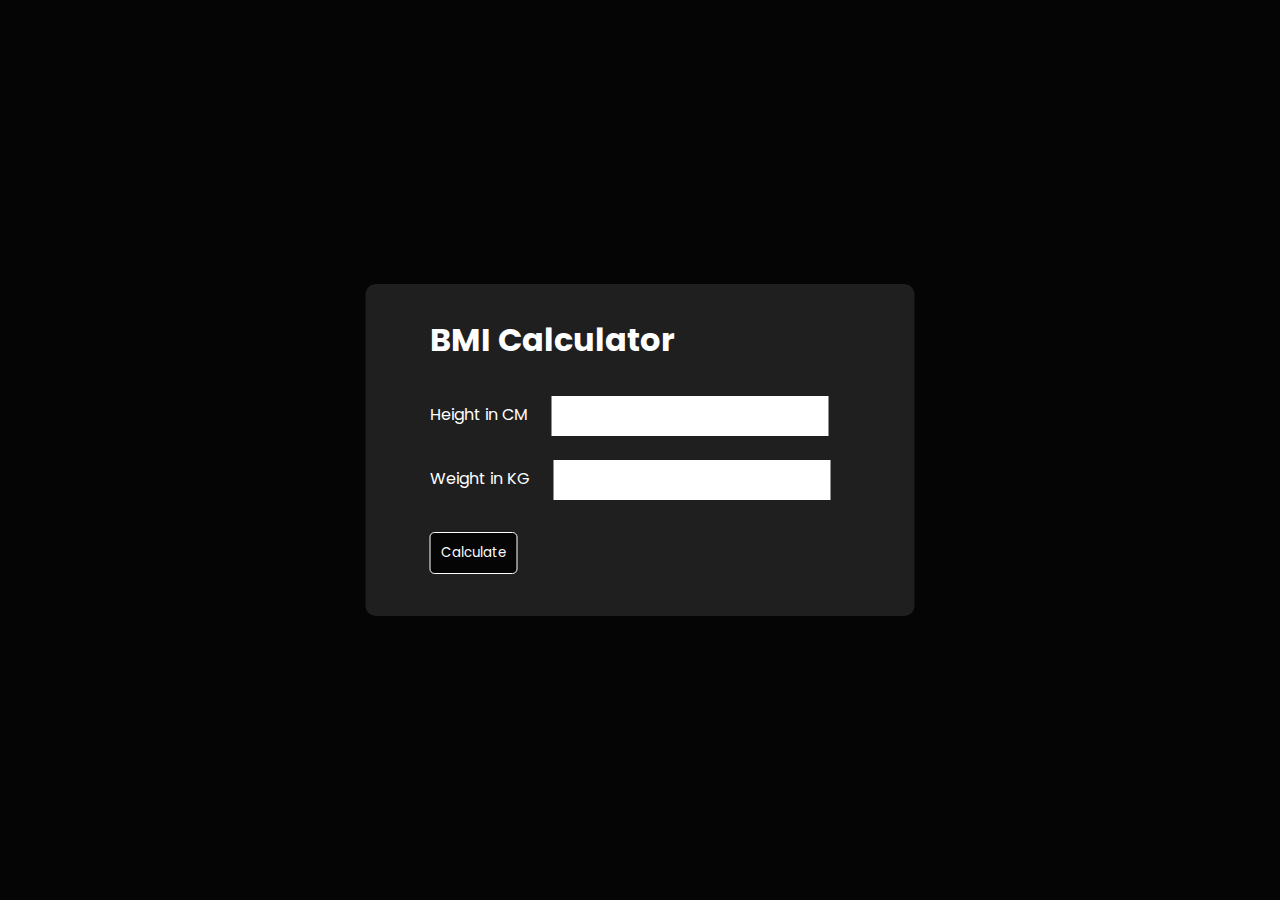
<file: 02-bmicalculator/index.html>
<!DOCTYPE html>
<html lang="en">
<head>
	<meta charset="UTF-8">
	<meta name="viewport" content="width=device-width, initial-scale=1.0">
	<title>Project 2 - BMI Calculator</title>
	<link rel="stylesheet" type="text/css" href="style.css">
	<link href="https://fonts.googleapis.com/css2?family=Poppins:wght@300;400;500;600;700&display=swap" rel="stylesheet">
</head>
<body>
	<div class="container">
		<h1>BMI Calculator</h1>
		<p>Height in CM
			<input type="text" id="height">
			<br>
			<span id="height-error"></span>
		</p>
		<p>Weight in KG
			<input type="text" id="weight">
			<br>
			<span id="weight-error"></span>
		</p>
		<button id="calculate-btn">Calculate</button>
		<p id="result"></p>
	</div>
	<script type="text/javascript" src="index.js"></script>
</body>
</html>
</file>
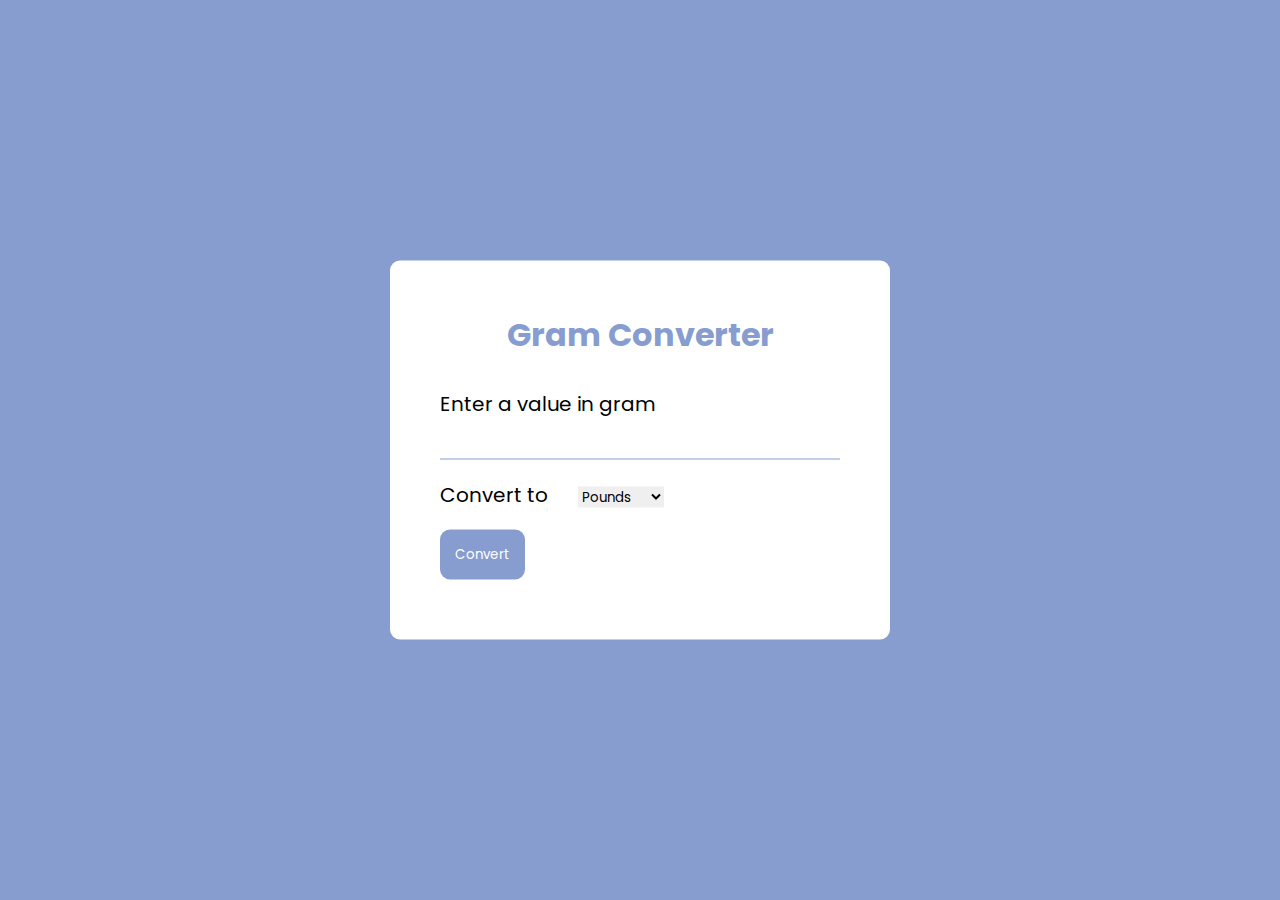
<file: 03-gramcalculator/index.html>
<!DOCTYPE html>
<html lang="en">
<head>
    <meta charset="UTF-8">
    <meta name="viewport" content="width=device-width, initial-scale=1.0">
    <title>Proje 3 - Gram Converter</title>
    <link rel="stylesheet" href="style.css">
</head>
<body>
    <div class="container">
        <h1>Gram Converter</h1>
        <p>Enter a value in gram</p>
        <input type="text" id="gram">
        <br>
        <span id="error"></span>
        <p>
            Convert to
            <select id="type">
                <option value="pounds">Pounds</option>
                <option value="kilograms">Kilograms</option>
                <option value="ounces">Ounces</option>
            </select>
        </p>

        <button id="convert">Convert</button>
        <p id="output"></p>
    </div>

    <script src="index.js"></script>
</body>
</html>
</file>
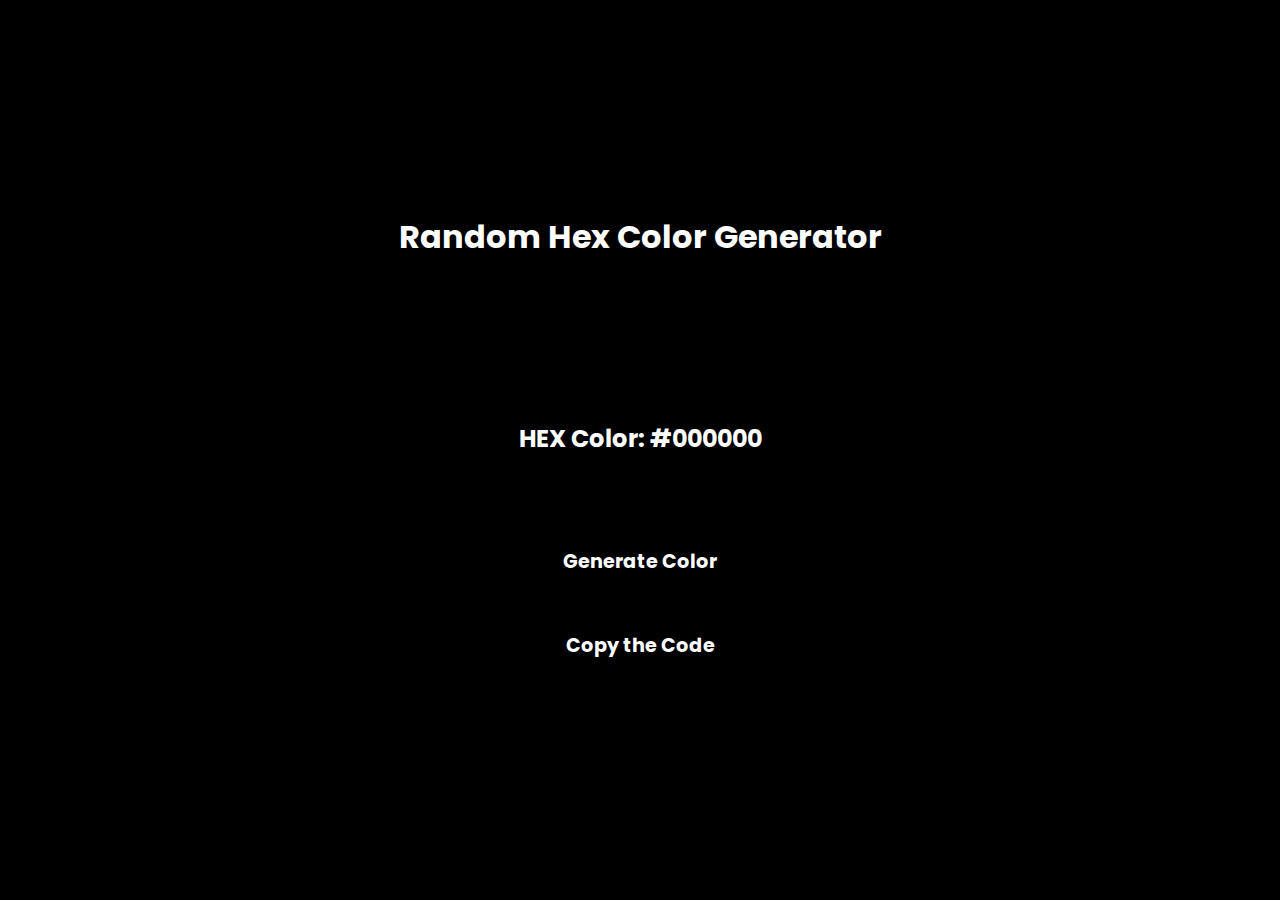
<file: 04-hexcolor/index.html>
<!DOCTYPE html>
<html lang="en">
<head>
    <meta charset="UTF-8">
    <meta name="viewport" content="width=device-width, initial-scale=1.0">
    <title>Proje 4 - HEX Color</title>
    <link rel="stylesheet" href="style.css">
</head>
<body>
    <h1>Random Hex Color Generator</h1>
    <h2>HEX Color: <span id="hex"></span></h2>
    <input type="text" value="#000000" id="hex-code">
    <button id="generate-btn">Generate Color</button>
    <button id="copy-btn">Copy the Code</button>
    <script src="index.js"></script>
</body>
</html>
</file>
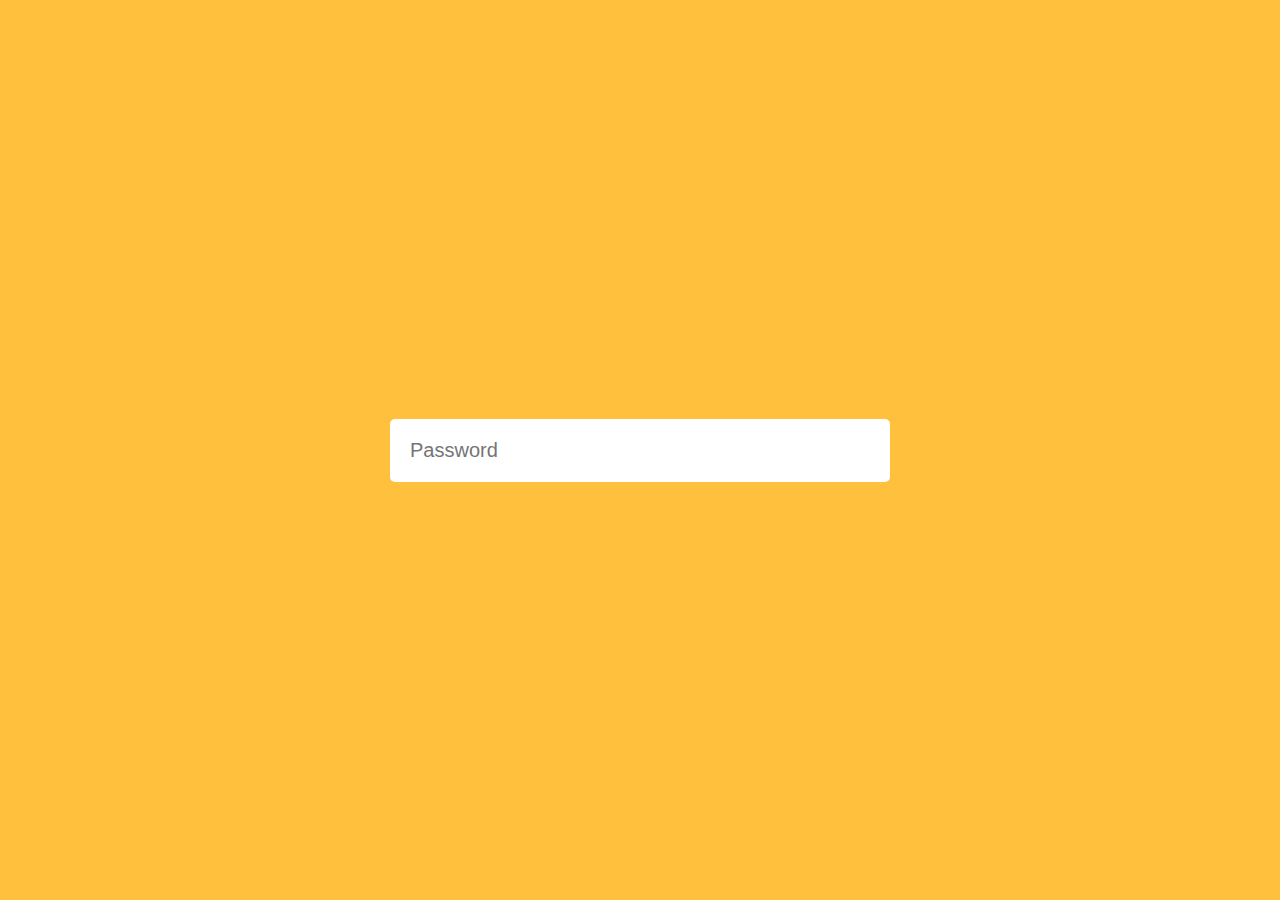
<file: 05-passwordshowandhide/index.html>
<!DOCTYPE html>
<html lang="en">
<head>
    <meta charset="UTF-8">
    <meta name="viewport" content="width=device-width, initial-scale=1.0">
    <title>Proje 5 - Password Show and Hide</title>
    <link rel="stylesheet" href="style.css">
    <link rel="stylesheet" href="https://cdnjs.cloudflare.com/ajax/libs/font-awesome/6.4.2/css/all.min.css" integrity="sha512-z3gLpd7yknf1YoNbCzqRKc4qyor8gaKU1qmn+CShxbuBusANI9QpRohGBreCFkKxLhei6S9CQXFEbbKuqLg0DA==" crossorigin="anonymous" referrerpolicy="no-referrer" />
</head>
<body>
    <div class="container">
        <input type="password" placeholder="Password" id="password">
        <i class="fa-solid fa-eye-slash" id="showicon"></i>
    </div>    

    <script src="index.js"></script>
</body>
</html>
</file>
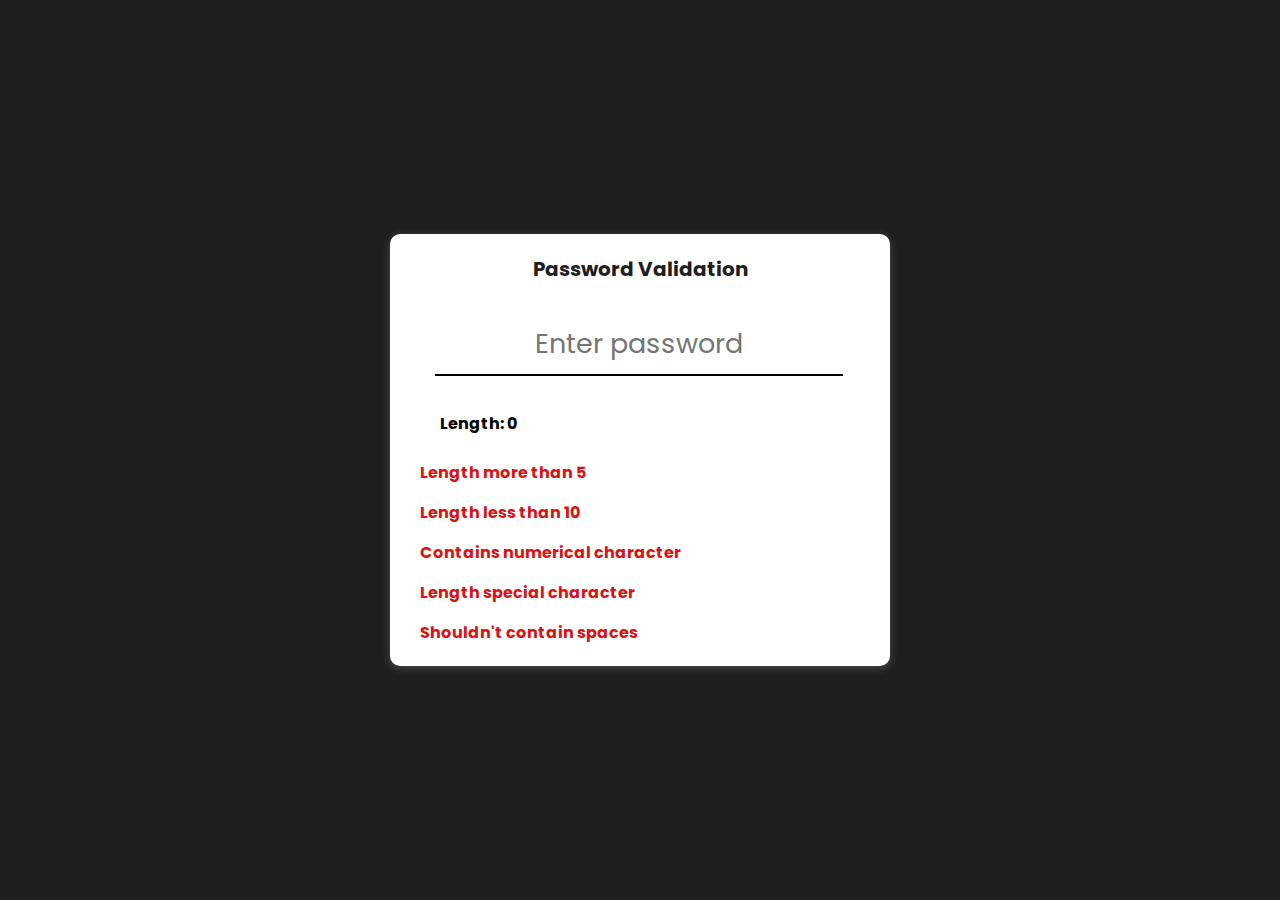
<file: 06-passwordvalidation/index.html>
<!DOCTYPE html>
<html lang="en">
<head>
    <meta charset="UTF-8">
    <meta name="viewport" content="width=device-width, initial-scale=1.0">
    <title>Proje 6 - Password Validation</title>
    <link rel="stylesheet" href="style.css">
    <link rel="stylesheet" href="https://cdnjs.cloudflare.com/ajax/libs/font-awesome/6.4.2/css/all.min.css" integrity="sha512-z3gLpd7yknf1YoNbCzqRKc4qyor8gaKU1qmn+CShxbuBusANI9QpRohGBreCFkKxLhei6S9CQXFEbbKuqLg0DA==" crossorigin="anonymous" referrerpolicy="no-referrer" />

</head>
<body>
    <div class="container">
        <h1>Password Validation</h1>
        <input type="password" id="password" 
        placeholder="Enter password" oninput="check()" >
        <br>
        <div id="set">
            <div id="count">Length: 0</div>
            <i id="see" onclick="see()" class="fa fa-eye"></i>
        </div>
        <div id="check-long">
            <i class="far fa-check-circle"></i><span>Length more than 5</span>
        </div>
        <div id="check-short">
            <i class="far fa-check-circle"></i><span>Length less than 10</span>
        </div>
        <div id="check-number">
            <i class="far fa-check-circle"></i><span>Contains numerical character</span>
        </div>
        <div id="check-special">
            <i class="far fa-check-circle"></i><span>Length special character</span>
        </div>
        <div id="check-space">
            <i class="far fa-check-circle"></i><span>Shouldn't contain spaces</span>
        </div>
    </div>

    <script src="index.js"></script>
</body>
</html>
</file>
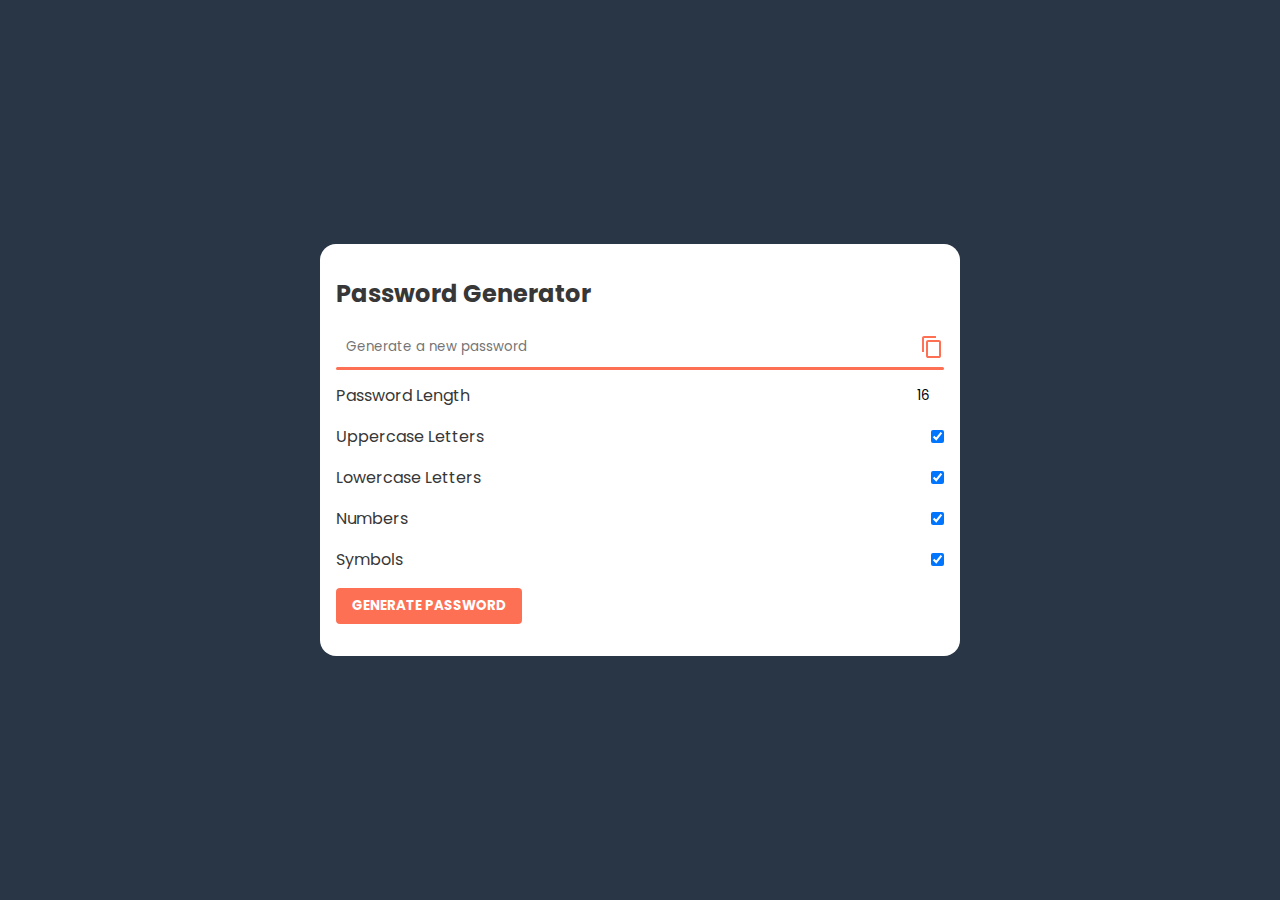
<file: 07-generatepassword/index.html>
<!DOCTYPE html>
<html lang="en">
<head>
    <meta charset="UTF-8">
    <meta name="viewport" content="width=device-width, initial-scale=1.0">
    <title>Proje 7 - Password Generator</title>
    <link rel="stylesheet" href="style.css">
    <link href="https://fonts.googleapis.com/icon?family=Material+Icons"
      rel="stylesheet">
</head>
<body>
    <div class="container">
        <h1>Password Generator</h1>
        <label class="password-box">
            <input type="text" id="password" readonly placeholder="Generate a new password">
            <button class="material-icons" id="copy">content_copy</button>
        </label>
        <label>
            <span>Password Length</span>
            <input type="number" id="length" value="16">
        </label>
        <label>
            <span>Uppercase Letters</span>
            <input type="checkbox" id="uppercase" checked>
        </label>
        <label>
            <span>Lowercase Letters</span>
            <input type="checkbox" id="lowercase" checked>
        </label>
        <label>
            <span>Numbers</span>
            <input type="checkbox" id="numbers" checked>
        </label>
        <label>
            <span>Symbols</span>
            <input type="checkbox" id="symbols" checked>
        </label>
        <button type="submit" id="generate">Generate Password</button>
    </div>

    <script src="index.js"></script>
</body>
</html>
</file>
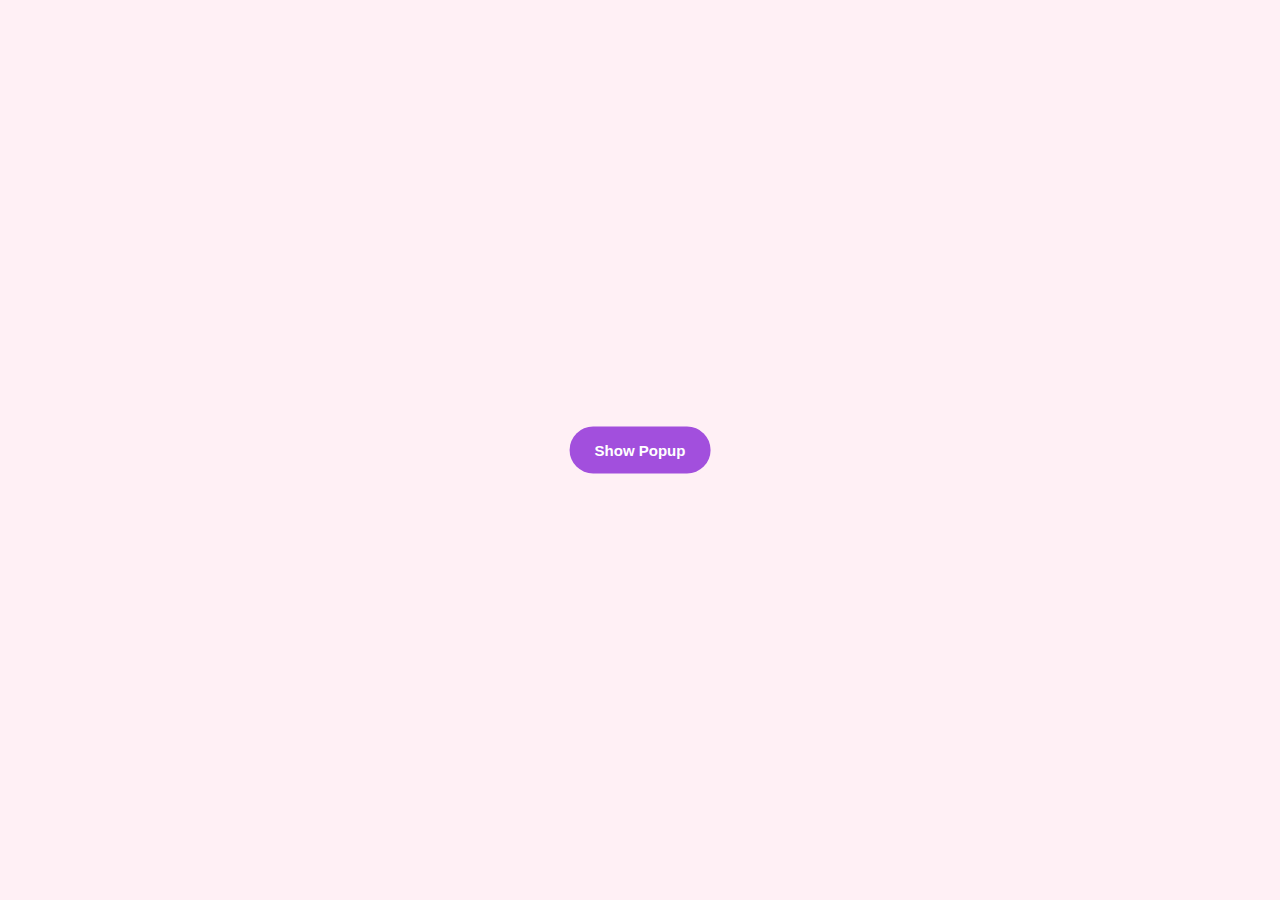
<file: 08-popup/index.html>
<!DOCTYPE html>
<html lang="en">
<head>
    <meta charset="UTF-8">
    <meta name="viewport" content="width=device-width, initial-scale=1.0">
    <title>Proje 8 - Popup</title>
    <link rel="stylesheet" href="style.css">
    <link rel="stylesheet" href="https://cdnjs.cloudflare.com/ajax/libs/font-awesome/6.4.2/css/all.min.css" integrity="sha512-z3gLpd7yknf1YoNbCzqRKc4qyor8gaKU1qmn+CShxbuBusANI9QpRohGBreCFkKxLhei6S9CQXFEbbKuqLg0DA==" crossorigin="anonymous" referrerpolicy="no-referrer" />
</head>
<body>
    <div class="container">
        <button class="popup-btn">Show Popup</button>
        <span class="overlay"></span>
        <div class="popup-container">
            <i class="fa-solid fa-circle-exclamation"></i>
            <h2>Warning!</h2>
            <h3>Ops! Something went wrong. Please check again!</h3>
            <button class="close-btn">Close</button>
        </div>
    </div>

    <script src="index.js"></script>
</body>
</html>
</file>
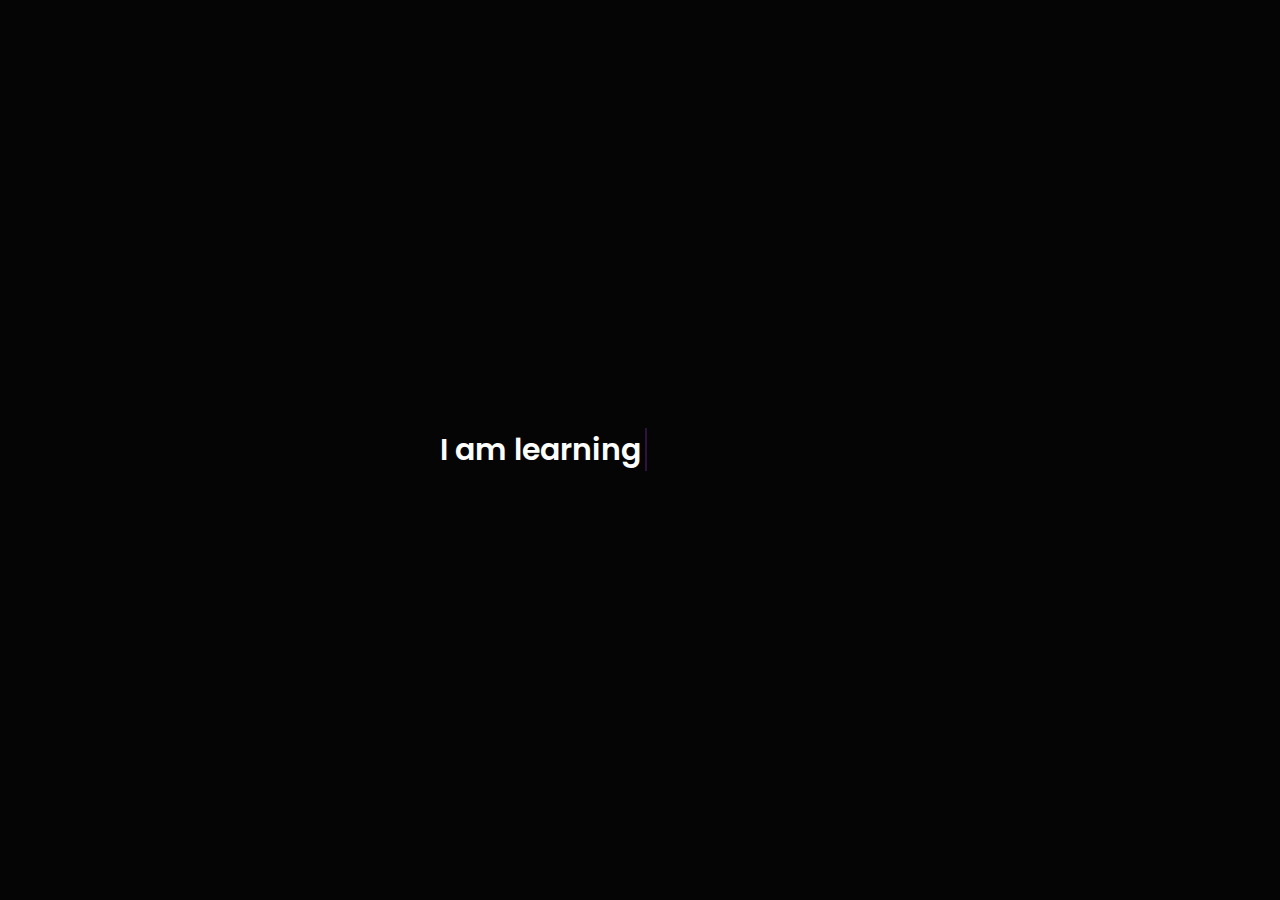
<file: 09.2-typinganimation/index.html>
<!DOCTYPE html>
<html lang="en">
<head>
    <meta charset="UTF-8">
    <meta name="viewport" content="width=device-width, initial-scale=1.0">
    <title>Proje 9.2 - Typing Effect</title>
    <link rel="stylesheet" href="style.css">
</head>
<body>
    <div class="container">
        <span class="text f-text">I am learning</span>
        <span class="text s-text">Javascript</span>
    </div>

    <script src="index.js"></script>
</body>
</html>
</file>
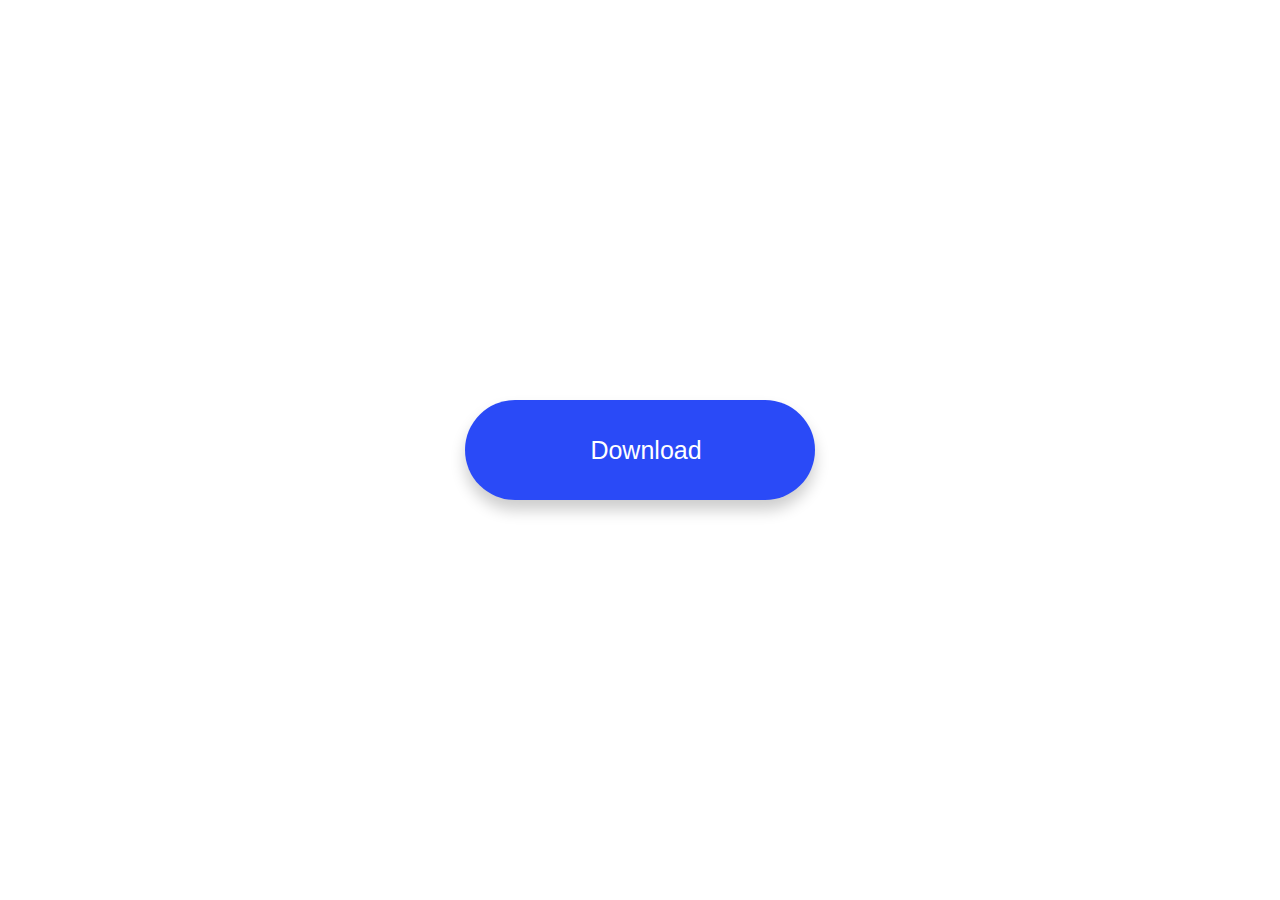
<file: 10-loadingbutton/index.html>
<!DOCTYPE html>
<html lang="en">
<head>
    <meta charset="UTF-8">
    <meta name="viewport" content="width=device-width, initial-scale=1.0">
    <title>Proje 10 - Download Button</title>
    <link rel="stylesheet" href="style.css">
    <link rel="stylesheet" href="https://cdnjs.cloudflare.com/ajax/libs/font-awesome/6.4.2/css/all.min.css" integrity="sha512-z3gLpd7yknf1YoNbCzqRKc4qyor8gaKU1qmn+CShxbuBusANI9QpRohGBreCFkKxLhei6S9CQXFEbbKuqLg0DA==" crossorigin="anonymous" referrerpolicy="no-referrer" />
</head>
<body>
    <div class="container">
        <div class="content">
            <i class="fa-solid fa-cloud-arrow-down"></i>
            <span class="btn-text">Download</span>
        </div>
    </div>


    <script src="index.js"></script>
</body>
</html>
</file>
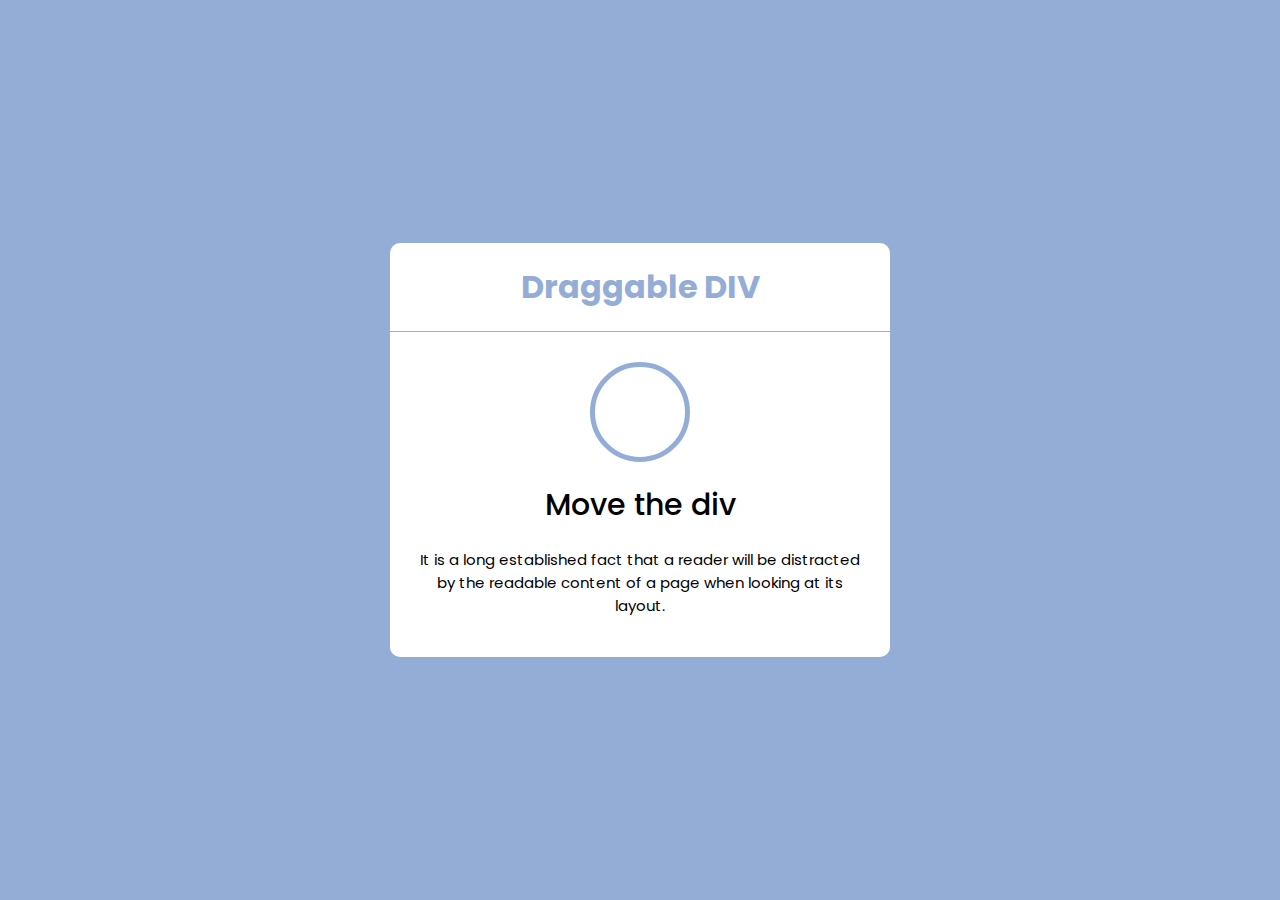
<file: 11-draggablediv/index.html>
<!DOCTYPE html>
<html lang="en">
<head>
    <meta charset="UTF-8">
    <meta name="viewport" content="width=device-width, initial-scale=1.0">
    <title>Proje 11 - Draggable Div</title>
    <link rel="stylesheet" href="style.css">
    <link rel="stylesheet" href="https://cdnjs.cloudflare.com/ajax/libs/font-awesome/6.4.2/css/all.min.css" integrity="sha512-z3gLpd7yknf1YoNbCzqRKc4qyor8gaKU1qmn+CShxbuBusANI9QpRohGBreCFkKxLhei6S9CQXFEbbKuqLg0DA==" crossorigin="anonymous" referrerpolicy="no-referrer" />
</head>
<body>
    <div class="container">
        <h1>Draggable DIV</h1>
        <div class="content">
            <div class="icon"><i class="fa-solid fa-up-down-left-right"></i></div>
            <div class="title">Move the div</div>
            <p>It is a long established fact that a reader will be distracted by the readable content of a page when looking at its layout.</p>
        </div>
    </div>

    <script src="index.js"></script>
</body>
</html>
</file>
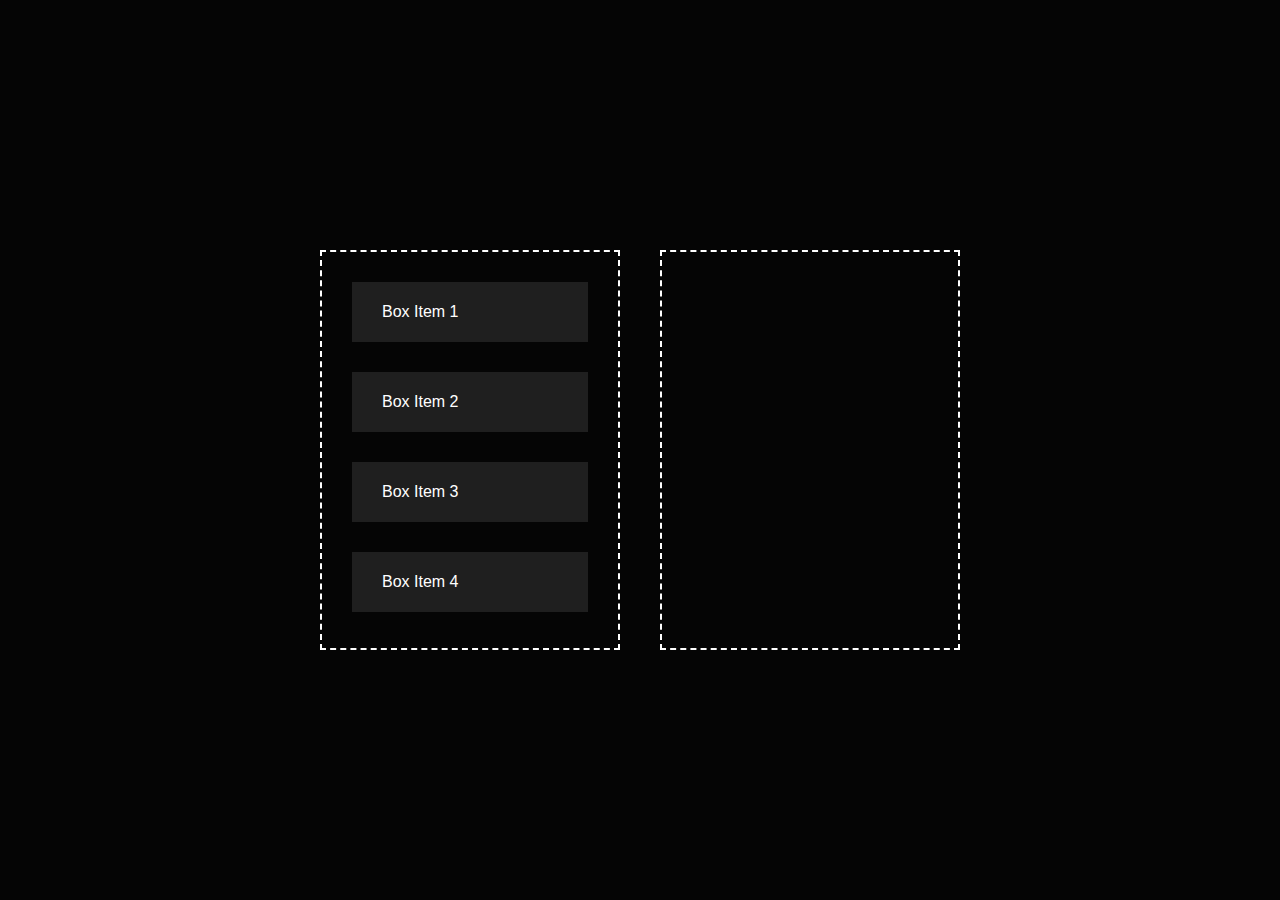
<file: 12-draganddrop/index.html>
<!DOCTYPE html>
<html lang="en">
<head>
    <meta charset="UTF-8">
    <meta name="viewport" content="width=device-width, initial-scale=1.0">
    <title>Proje 12 - Drag & Drop</title>
    <link rel="stylesheet" href="style.css">
    <link rel="stylesheet" href="https://cdnjs.cloudflare.com/ajax/libs/font-awesome/6.4.2/css/all.min.css" integrity="sha512-z3gLpd7yknf1YoNbCzqRKc4qyor8gaKU1qmn+CShxbuBusANI9QpRohGBreCFkKxLhei6S9CQXFEbbKuqLg0DA==" crossorigin="anonymous" referrerpolicy="no-referrer" />
</head>
<body>
    <div class="container">
        <div id="left">
            <div class="box" draggable="true">
                <i class="fa-solid fa-grip-vertical"></i>Box Item 1
            </div>
            <div class="box" draggable="true">
                <i class="fa-solid fa-grip-vertical"></i>Box Item 2
            </div>
            <div class="box" draggable="true">
                <i class="fa-solid fa-grip-vertical"></i>Box Item 3
            </div>
            <div class="box" draggable="true">
                <i class="fa-solid fa-grip-vertical"></i>Box Item 4
            </div>
        </div>
        <div id="right"></div>
    </div>

    <script src="index.js"></script>
</body>
</html>
</file>
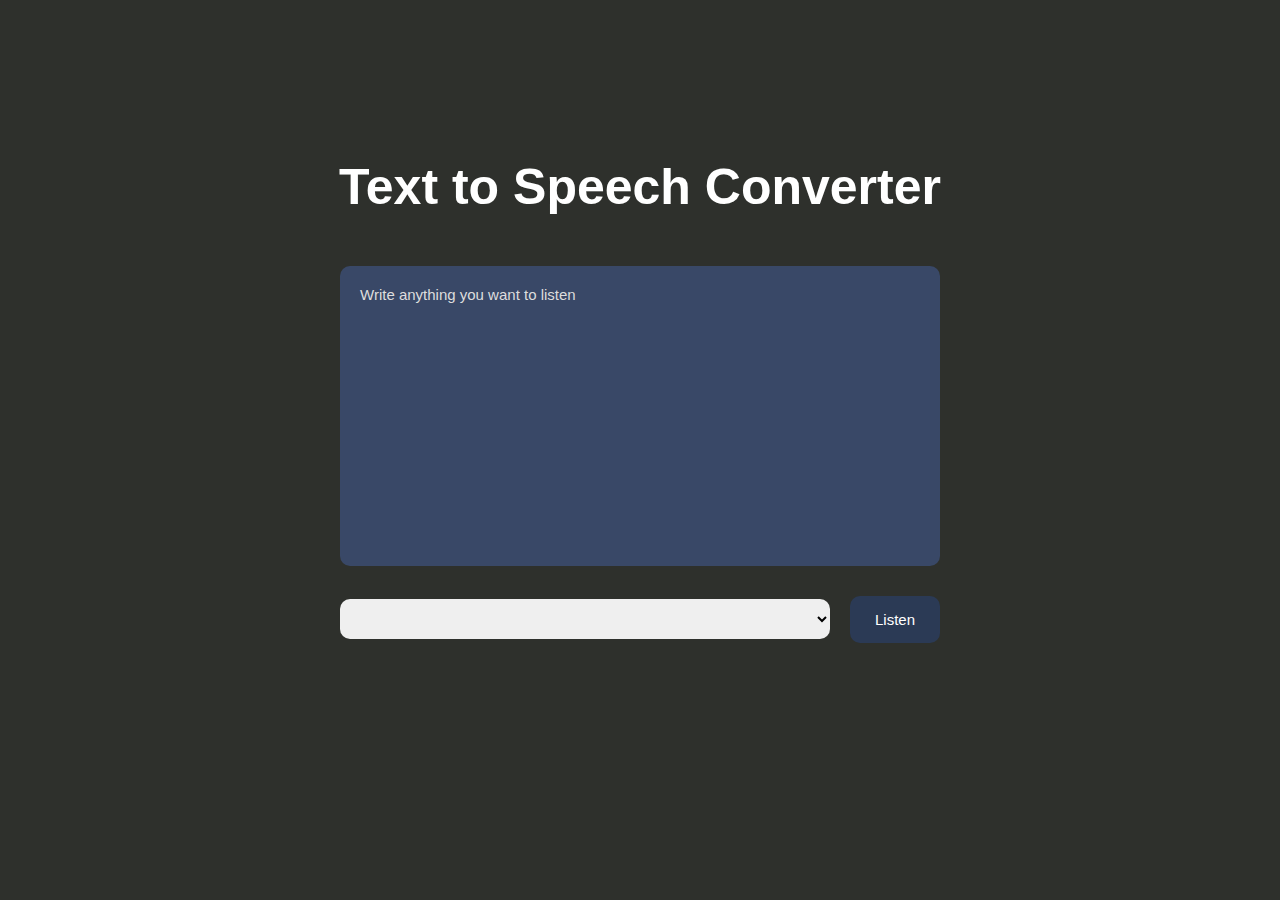
<file: 13-texttospeechconvert/index.html>
<!DOCTYPE html>
<html lang="en">
<head>
    <meta charset="UTF-8">
    <meta name="viewport" content="width=device-width, initial-scale=1.0">
    <title>Proje 13 - Text to Speech Converter</title>
    <link rel="stylesheet" href="style.css">
</head>
<body>
    <div class="container">
        <h1>Text to Speech Converter</h1>
        <textarea placeholder="Write anything you want to listen"></textarea>
        <div class="row">
            <select></select>
            <button>Listen</button>
        </div>
    </div>

    <script src="index.js"></script>
</body>
</html>
</file>
<file: 02-bmicalculator/style.css>
* {
	margin:0;
	padding: 0;
	font-family: 'Poppins', sans-serif;
	box-sizing: border-box;
}

body {
	background-color: #050505;
	color:#fff;
	width: 100%;
	height: 100vh;
}

.container {
	background-color: #1f1f1f;
	position: absolute;
	top: 50%;
	left: 50%;
	transform: translate(-50%,-50%);
	border-radius: 10px;
	padding: 2rem 4rem; /* 1rem = 16px */
}

h1 {
	margin-bottom: 20px;
}

p#result {
	margin-top: 10px;
}

input {
	outline: none;
	border:none;
	padding:10px;
	margin:12px 20px;
}

button {
	background-color: #050505;
	color:#fff;
	padding: 10px;
	border: 1px solid #fff;
	border-radius: 5px;
	cursor: pointer;
	margin-top: 20px;
}

span {
	color: red;
}
</file>
<file: 03-gramcalculator/style.css>
@import url('https://fonts.googleapis.com/css2?family=Poppins:wght@300;400;500;600;700&display=swap');

* {
	margin: 0;
	padding: 0;
	font-family: 'Poppins',sans-serif;
	box-sizing: border-box;
}

body {
	background-color: #879DCF;
	width: 100%;
	height: 100vh;
}

.container {
	position: absolute;
	top: 50%;
	left: 50%;
	transform: translate(-50%,-50%);
	box-shadow: rgb(0, 0, 0,0.1);
	border-radius: 10px;
	padding: 50px;
	width: 500px;
	background-color: #fff;
}

h1{
	color: #879DCF;
	text-align: center;
	margin-bottom: 30px;
}

p{
	font-size: 20px;
}

input {
	border:none;
	outline: none;
	border-bottom: 1px solid #879DCF;
	width: 100%;
	background-color: transparent;
	color: #000;
	margin: 20px 0;
}


select {
	border:none;
	outline: none;
	margin-left: 25px;
}

button {
	padding: 15px;
	color: #fff;
	cursor: pointer;
	background: none;
	margin-top: 20px;
	border: none;
	border-radius: 10px;
	background-color: #879DCF;
}

span {
	color: #C51605;
	font-size: 12px;
}

#output {
	font-size: 15px;
	margin-top: 10px;
}
</file>
<file: 04-hexcolor/style.css>
@import url('https://fonts.googleapis.com/css2?family=Poppins:wght@300;400;500;600;700&display=swap');

* {
    margin: 0;
    padding: 0;
    font-family: 'Poppins',sans-serif;
    box-sizing: border-box;
}

body{
    width: 100%;
    height: 100vh;
    display: flex;
    flex-direction: column;
    align-items: center;
    justify-content: center;
    color: #fff;
}

h2 {
    margin-top: 10rem; /* 1rem = 16px */
    margin-bottom: 4rem;
}

button {
    padding: 1.2rem;
    margin: 0.5rem;
    border: none;
    outline: none;
    background-color: transparent;
    font-weight: 700;
    font-size: 1.2rem;
    color: #fff;
    cursor: pointer;
}

input {
    display: none;
}
</file>
<file: 05-passwordshowandhide/style.css>
*{
    margin: 0;
    padding: 0;
    box-sizing: border-box;
}

body {
    width: 100%;
    height: 100vh;
    display: flex;
    justify-content: center;
    align-items: center;
    background-color: #FFC13D;
}

.container {
    background-color: #fff;
    width: 90%;
    max-width: 500px;
    display: flex;
    align-items: center;
    border-radius: 5px;
    padding: 10px 20px;
    margin: 300px auto;
}

input {
    width: 100%;
    padding: 10px 0;
    font-size: 20px;
    border: none;
    outline: none;
}

i {
    width: 30px;
    cursor: pointer;
}
</file>
<file: 06-passwordvalidation/style.css>
@import url('https://fonts.googleapis.com/css2?family=Poppins:wght@300;400;500;600;700&display=swap');
* {
    margin: 0;
    padding: 0;
    font-family: 'Poppins',sans-serif;
    box-sizing: border-box;
}

body {
    background-color: #201E20;
    display: flex;
    flex-direction: column;
    align-items: center;
    justify-content: center;
    width: 100%;
    height: 100vh;
}

.container {
    background-color: white;
    box-shadow: 0px 2px 10px rgba(255,255,255,0.2);
    padding: 10px;
    width: 500px;
    border-radius: 10px;
}

h1 {
    margin: 10px 0 0;
    text-align: center;
    font-size: 20px;
    color: #201E20;
    font-weight: 700;
}

#set {
    display: block;
    position: relative;
    margin: auto;
}

#count {
    position: relative;
    margin: 20px 0px;
    color: #000;
    font-size: 1rem;
    text-indent: 40px;
    font-weight: 700;
}

#see {
    position: absolute;
    top: -5px;
    right: 10px;
    color: #61677A;
    margin-right: 40px;
    margin-top: 10px;
    cursor: pointer;
    transition-duration: .2s;
}

input[id='password']{
    padding: 10px;
    border: none;
    outline: none;
    width: 85%;
    border-bottom: 2px solid #000;
    display: block;
    position: relative;
    font-size: 27px;
    text-align: center;
    top: 50px;
    margin-top: -20px;
    margin-left: 35px;
    margin-bottom: 40px;
    user-select: auto;
    transition-duration: 600ms;
}

i {
    font-size: 20px;
    transition-duration: 600ms;
}

#check-short,#check-long,#check-number,#check-special,#check-space {
    display: block;
    position: relative;
    margin: 10px;
    color: #D71313;
    font-size: 1rem; /* 1rem = 16px */
    width: 90%;
}

span {
    margin: 10px;
    font-weight: 700;
}
</file>
<file: 07-generatepassword/style.css>
@import url('https://fonts.googleapis.com/css2?family=Poppins:wght@300;400;500;600;700&display=swap');

* {
    margin: 0;
    padding: 0;
    font-family: 'Poppins',sans-serif;
    box-sizing: border-box;
}

body {
    background-color: #283646;
    color: #373737;
    display: flex;
    align-items: center;
    justify-content: center;
    height: 100vh;
    padding: 2rem;
}

.container {
    width: 100%;
    max-width: 640px;
    padding: 2rem 1rem;
    background-color: #fff;
    border-radius: 1rem;
}

h1 {
    font-size: 1.5rem;
    margin-bottom: 1rem;
}

input:not([type="checkbox"])
,button {
    appearance: none;
    outline: none;
    border: none;
    background: none;
}

input[type="checkbox"]{
    cursor: pointer;
}

.password-box {
    position: relative;
    display: flex;
    width: 100%;
    margin-bottom: 1rem;
}

.password-box:after {
    content: '';
    display: block;
    position: absolute;
    top: 100%;
    height: 3px;
    left: 0;
    right: 0;
    border-radius: 3px;
    background-color: #FE7054;
}


.password-box input {
    flex: 1;
    padding: 10px;
    color: #282847;
}

.password-box button {
    cursor: pointer;
    background-color: #FE7054;
    -webkit-background-clip: text;
    -webkit-text-fill-color: transparent;
}

label {
    display: flex;
    user-select: none;
    margin-bottom: 1rem;
}

label span {
    display: block;
    flex: 1;
}

label input[type="number"]{
    text-align: right;
}

button[type="submit"]{
    cursor: pointer;
    padding: 0.5rem 1rem;
    color: #fff;
    font-weight: 700;
    text-transform: uppercase;
    border-radius: 0.25rem;
    background-color: #FE7054;
}
</file>
<file: 08-popup/style.css>
* {
    margin: 0;
    padding: 0;
    font-family: sans-serif;
    box-sizing: border-box;
}

.container {
    height: 100vh;
    width: 100%;
    background-color: #FFF0F5;
    position: absolute;
}

button {
    padding: 15px 25px;
    border: none;
    outline: none;
    border-radius: 30px;
    color: white;
    font-size: 15px;
    font-weight: bold;
    background-color: #A24FDD;
    cursor: pointer;
}

.popup-btn,
.popup-container {
    position: absolute;
    top: 50%;
    left: 50%;
    transform: translate(-50%,-50%);
}

.overlay {
    position: absolute;
    height: 100%;
    width: 100%;
    background: rgba(0, 0, 0, 0.3);
    pointer-events: none;
    opacity:0;
}

.popup-container {
    display: flex;
    flex-direction: column;
    align-items: center;
    width: 100%;
    max-width: 400px;
    border-radius: 20px;
    padding: 30px 20px;
    background-color: #fff;
    opacity: 0;
    pointer-events: none;
    transition: all .3s ease-in-out;
}

.popup-container i {
    font-size: 60px;
    color: #A24FDD;
}

.popup-container h2 {
    margin-top: 20px;
    margin-bottom: 10px;
    font-size: 25px;
    color: #050505;
}

.popup-container h3 {
    font-size: 15px;
    font-weight: bold;
    text-align: center;
}

.popup-container .close-btn {
    font-size: 15px;
    padding: 10px 20px;
    border-radius: 5px;
    margin-top: 10px;
}

.container.active .popup-btn {
    display: none;
}

.container.active .overlay {
    opacity: 1;
    pointer-events: auto;
}

.container.active .popup-container {
    opacity: 1;
    pointer-events: auto;
}
</file>
<file: 09.2-typinganimation/style.css>
@import url('https://fonts.googleapis.com/css2?family=Poppins:wght@300;400;500;600;700&display=swap');

* {
    margin: 0;
    padding: 0;
    font-family: 'Poppins',sans-serif;
    box-sizing: border-box;
}

body {
    width: 100%;
    height: 100vh;
    display: flex;
    align-items: center;
    justify-content: center;
    background-color: #050505;
    overflow: hidden;
}

.container {
    width: 400px;
    overflow: hidden;

}

.container .text {
    position: relative;
    color: #9A47D6;
    font-size: 30px;
    font-weight: 600;
}


.container .text.f-text {
    color: #fff;
}
.container .text.s-text::before {
    content: "";
    position: absolute;
    top: 0;
    left: 0;
    height: 100%;
    width: 100%;
    background-color: #050505;
    border-left: 2px solid #2C143F;
    animation: typing 4s steps(12) infinite;
}

@keyframes typing {
    40%, 60% {
        left: calc(100% + 5px);
    }
    100% {
        left: 0%;
    }
}
</file>
<file: 10-loadingbutton/style.css>
* {
    margin: 0;
    padding: 0;
    font-family: sans-serif;
    box-sizing: border-box;
}

.container {
    position: absolute;
    top: 50%;
    left: 50%;
    transform: translate(-50%,-50%);
    width: 350px;
    height: 100px;
    border-radius: 50px;
    background-color: #2A4AF7;
    box-shadow: 0 10px 15px rgba(0, 0,0,0.2);
    cursor: pointer;
    transition: all 0.5s cubic-bezier(0.075, -0.50, 0.250, 1.50);
    overflow: hidden;
}

.container.active {
    height: 25px;
    width: 500px;
}

.container.active::before {
    content: '';
    animation: overlap 5s ease-in-out forwards;
}

@keyframes overlap {
    100%{
        left: 0%;
    }
}

.content {
    height: 100%;
    width: 100%;
    display: flex;
    align-items: center;
    justify-content: center;
    gap: 12px;
    transition: all 0.3s ease;
    transition-delay: 0.3 ;
}

.active .content {
    transform: translateY(65px);
}

i, .btn-text {
    font-size: 25px;
    color: #fff;
}

.container::before {
    content: '';
    position: absolute;
    top:0;
    left: -100%;
    height: 100%;
    width: 100%;
    border-radius: 50px;
    background-color: #111E63;
}
</file>
<file: 11-draggablediv/style.css>
@import url('https://fonts.googleapis.com/css2?family=Poppins:wght@300;400;500;600;700&display=swap');

* {
    margin: 0;
    padding: 0;
    font-family: 'Poppins',sans-serif;
    box-sizing: border-box;
}

body {
    background-color: #94ADD7;
}

.container {
    position: absolute;
    top: 50%;
    left: 50%;
    transform: translate(-50%,-50%);
    background-color: #fff;
    border-radius: 10px;
    width: 500px;
}

h1 {
    color: #94ADD7;
    padding: 20px 0;
    border-bottom: 1px solid #adadad;
    text-align: center;
}

.content {
    display: flex;
    align-items: center;
    justify-content: center;
    flex-direction: column;
    margin: 30px 30px 40px;
    user-select: none;
}

.icon {
    height: 100px;
    width: 100px;
    border: 5px solid #94ADD7;
    border-radius: 50%;
    display: flex;
    justify-content: center;
    align-items: center;
}

i {
    color: #94ADD7;
    font-size: 50px;
    cursor: pointer;
}

.title {
    margin: 20px 0;
    font-size: 30px;
    font-weight: 500;
}

p {
    text-align: center;
    font-size: 15px;
}
</file>
<file: 12-draganddrop/style.css>
* {
    margin: 0;
    padding: 0;
    font-family: sans-serif;
    box-sizing: border-box;
}

.container {
    width: 100%;
    height: 100vh;
    display: flex;
    align-items: center;
    justify-content: center;
    background-color: #050505;
}

#left,#right {
    width: 300px;
    height: 400px;
    border: 2px dashed #fff;
    margin: 20px;
}

.box {
    height: 60px;
    margin: 30px;
    color: #fff;
    background-color: #1f1f1f;
    display: flex;
    align-items: center;
    cursor: grap;
}

i {
    margin-left: 20px;
    margin-right: 10px;
}
</file>
<file: 13-texttospeechconvert/style.css>
* {
    margin: 0;
    padding: 0;
    font-family: sans-serif;
    box-sizing: border-box;
}

.container {
    width: 100%;
    height: 100vh;
    display: flex;
    align-items: center;
    justify-content: center;
    background-color: #2E302C;
    flex-direction: column;
    color: #fff;
}

h1 {
    font-size: 50px;
    font-weight: bold;
    margin-top: -100px;
    margin-bottom: 50px;
}

textarea {
    width: 600px;
    height: 300px;
    background-color: #394867;
    color: #fff;
    padding: 20px;
    border: none;
    outline: none;
    border-radius: 10px;
    resize: none;
    margin-bottom: 30px;
}

textarea::placeholder {
    color: #ddd;
    font-size: 15px;
}

.row {
    width: 600px;
    display: flex;
    align-items: center;
    gap: 20px;
}

button {
    background-color: #2B3A55;
    color: #fff;
    cursor: pointer;
    border: none;
    outline: none;
    border-radius: 10px;
    font-size: 15px;
    padding: 15px 25px;
}

select {
    flex: 1;
    border: none;
    outline: none;
    height: 40px;
    border-radius: 10px;
    padding: 0 35px;
}
</file>
